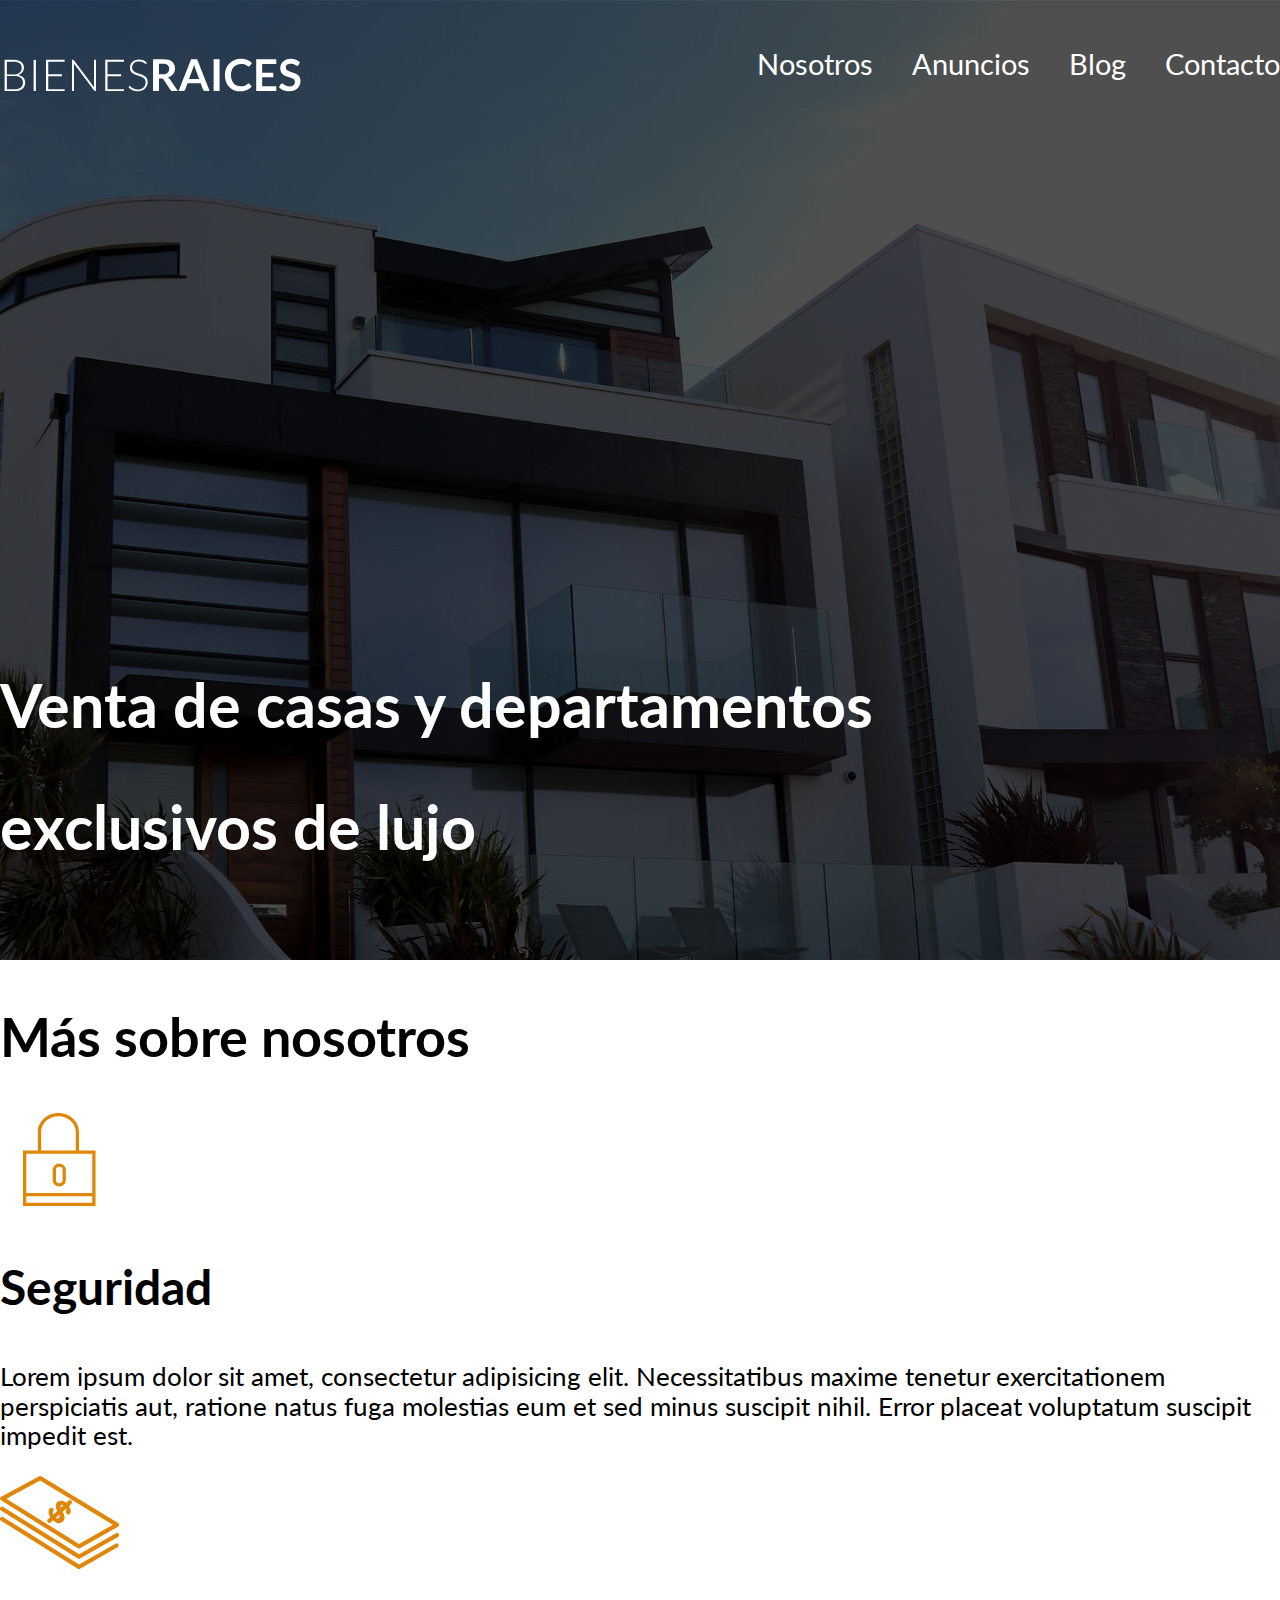
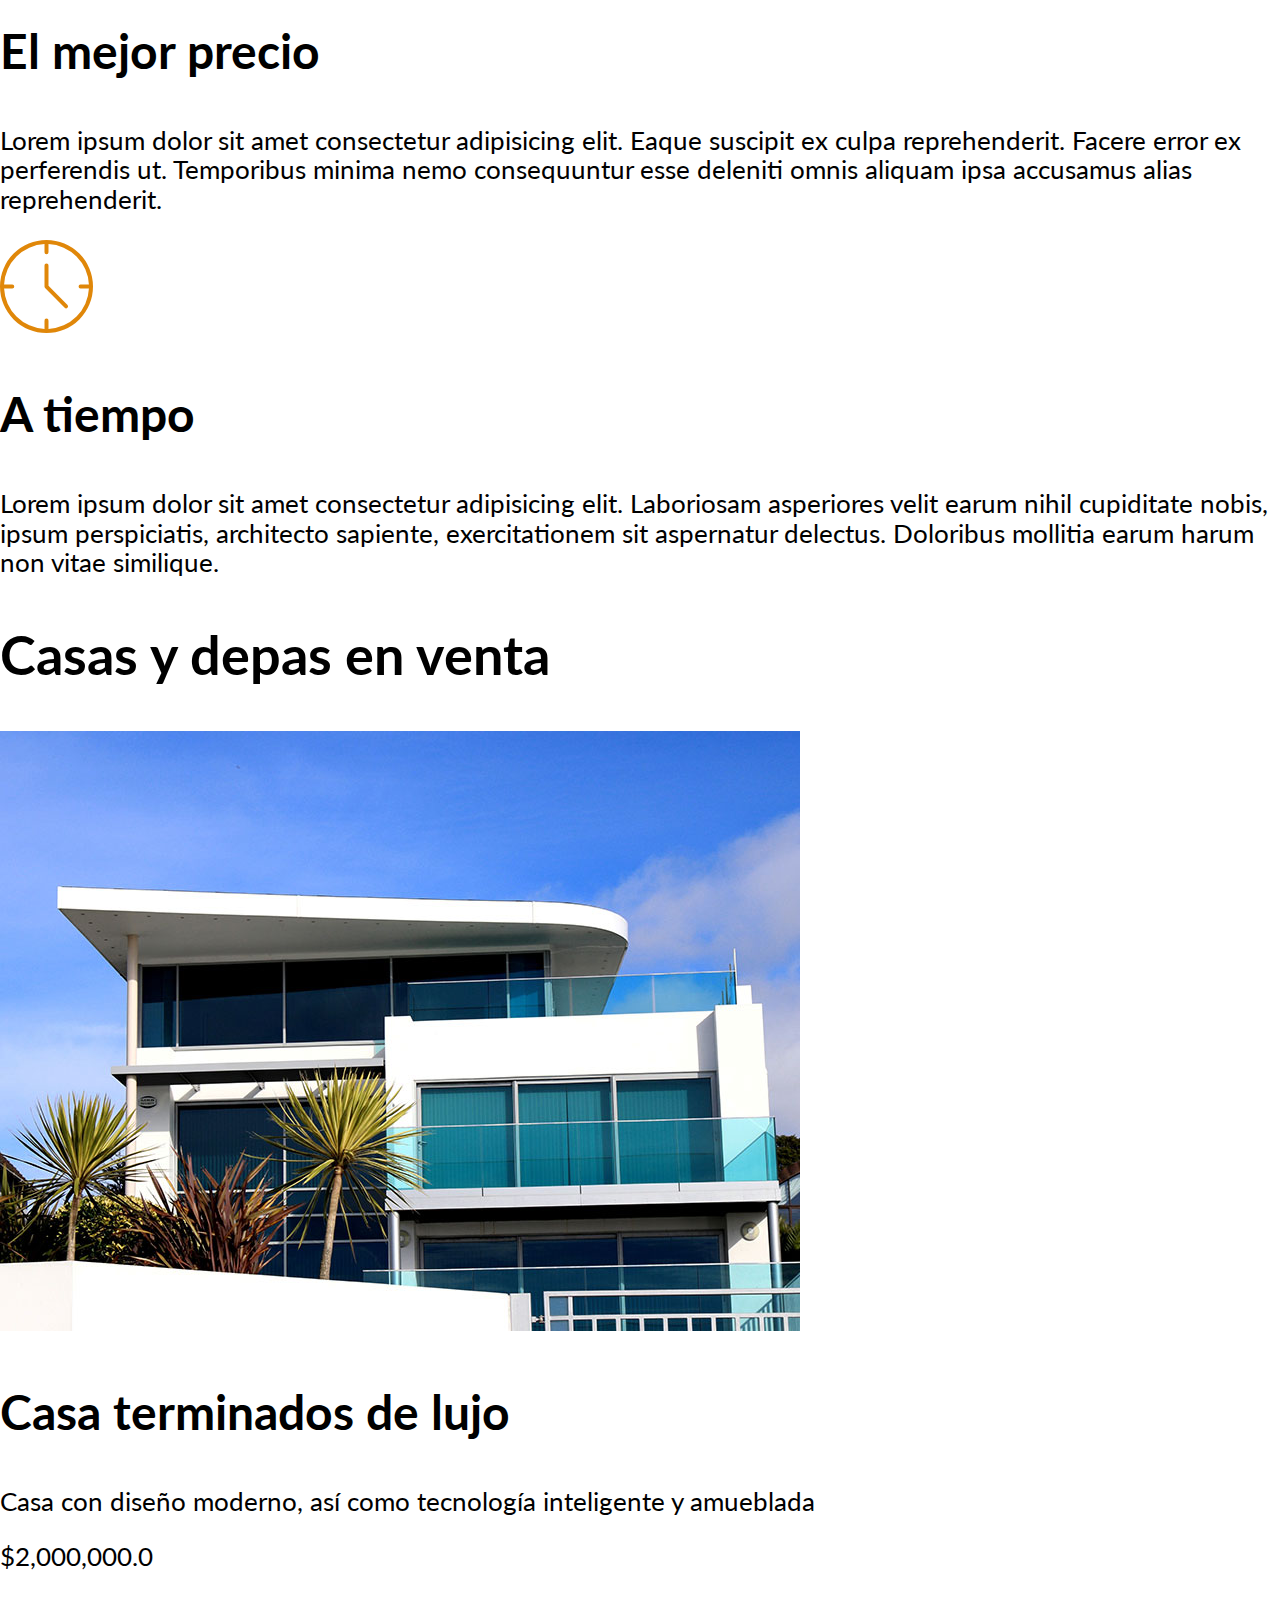
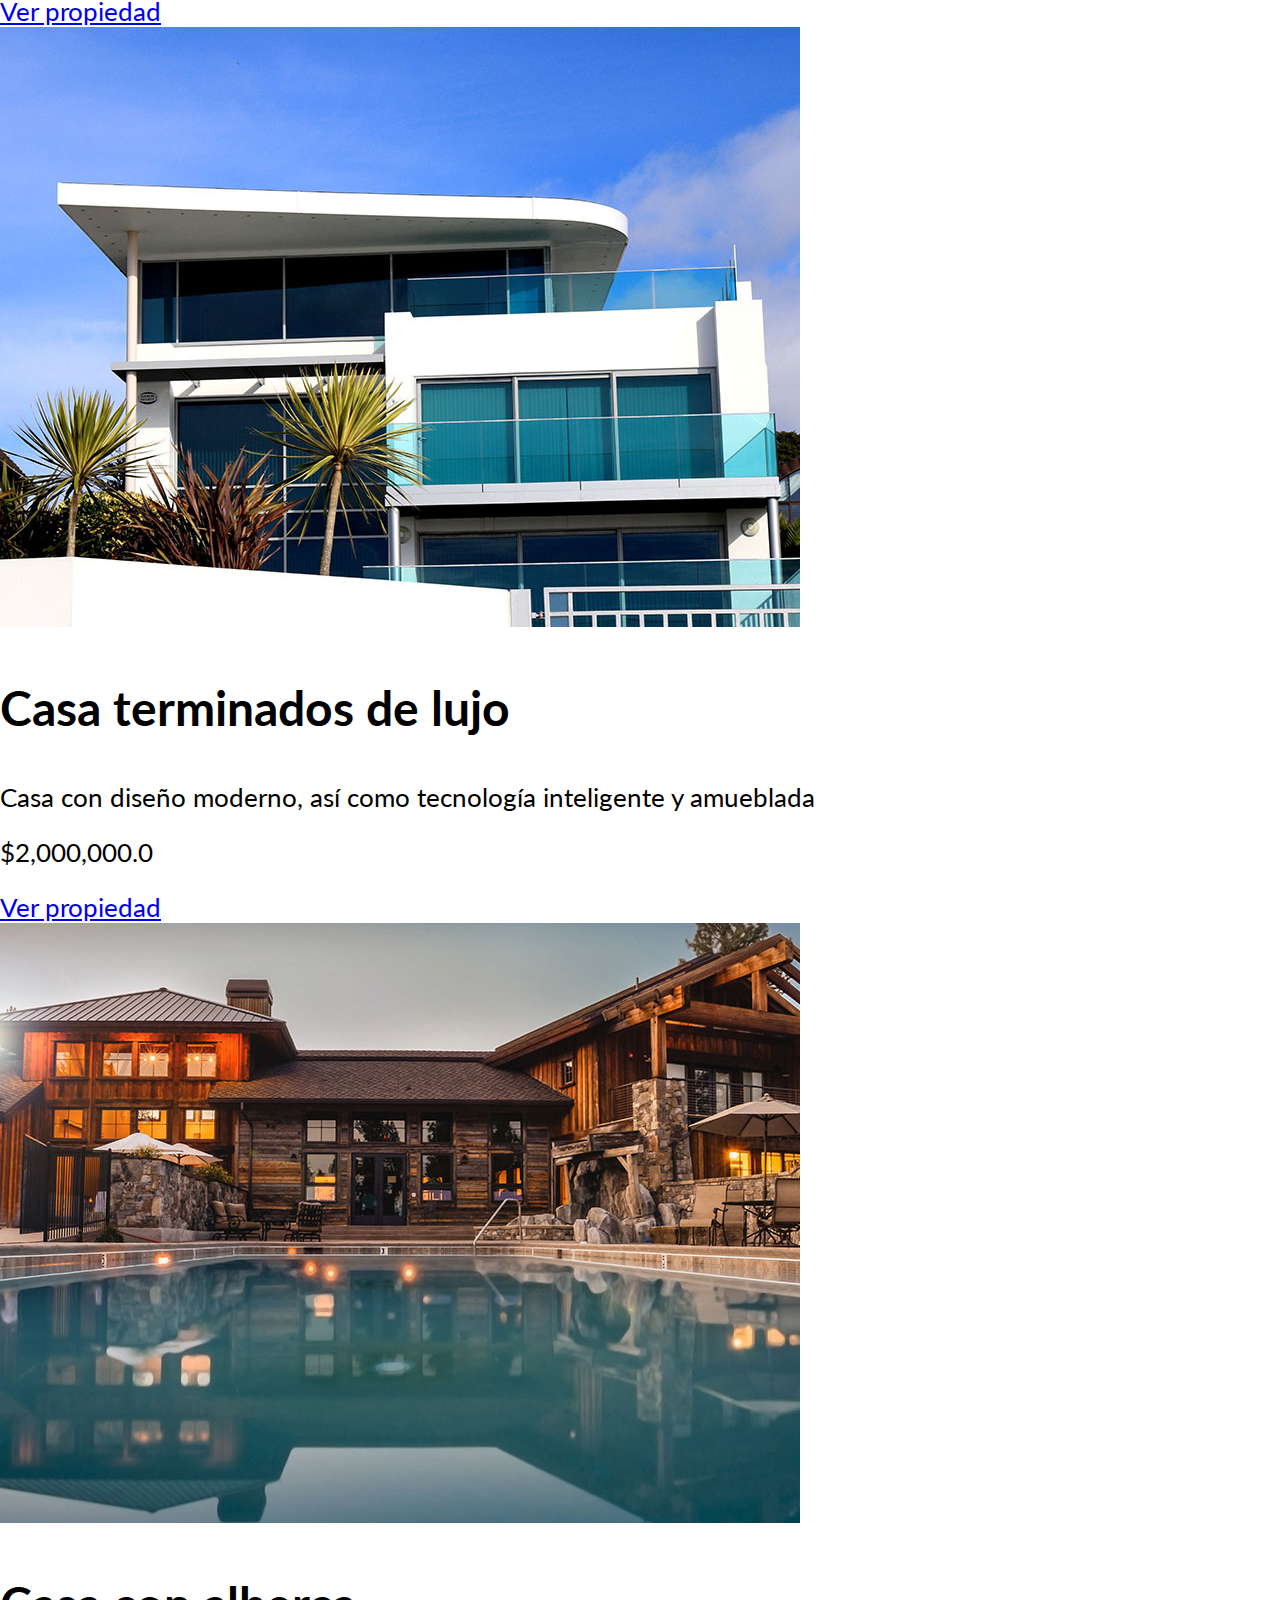
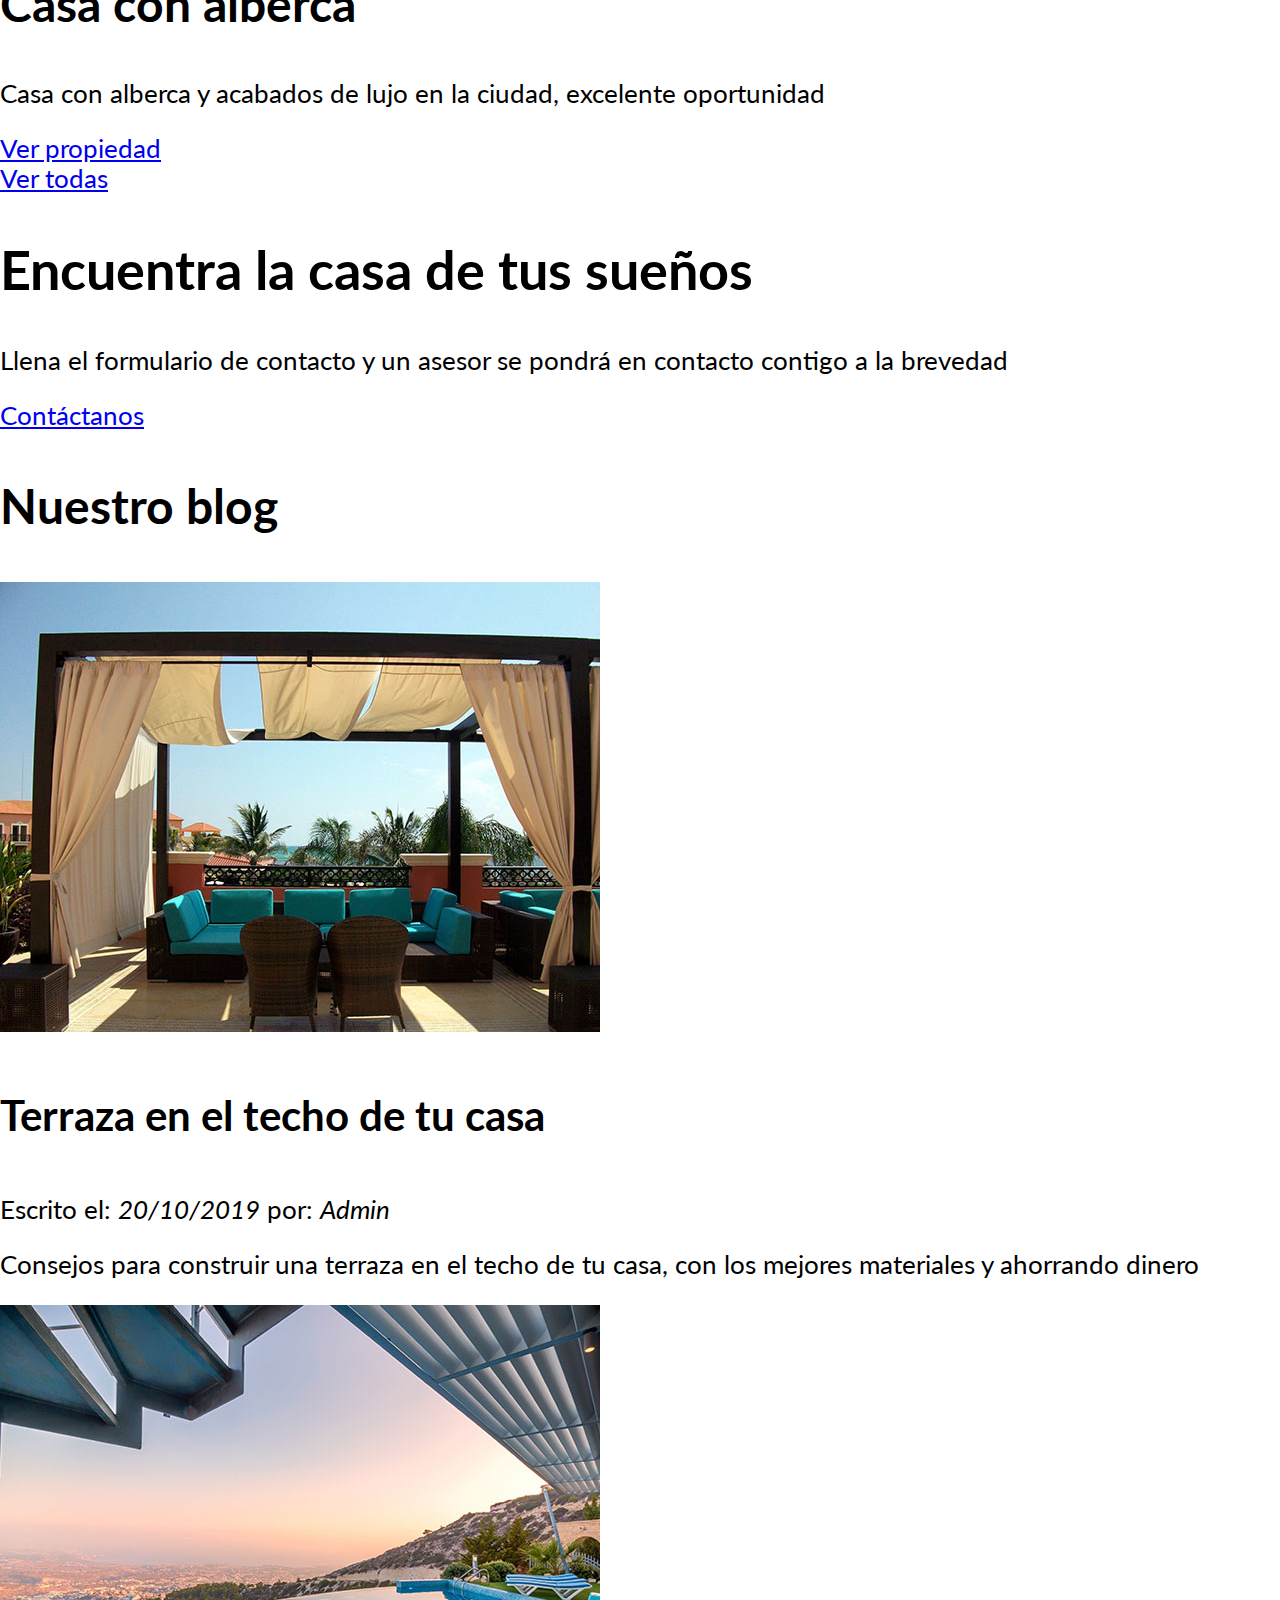
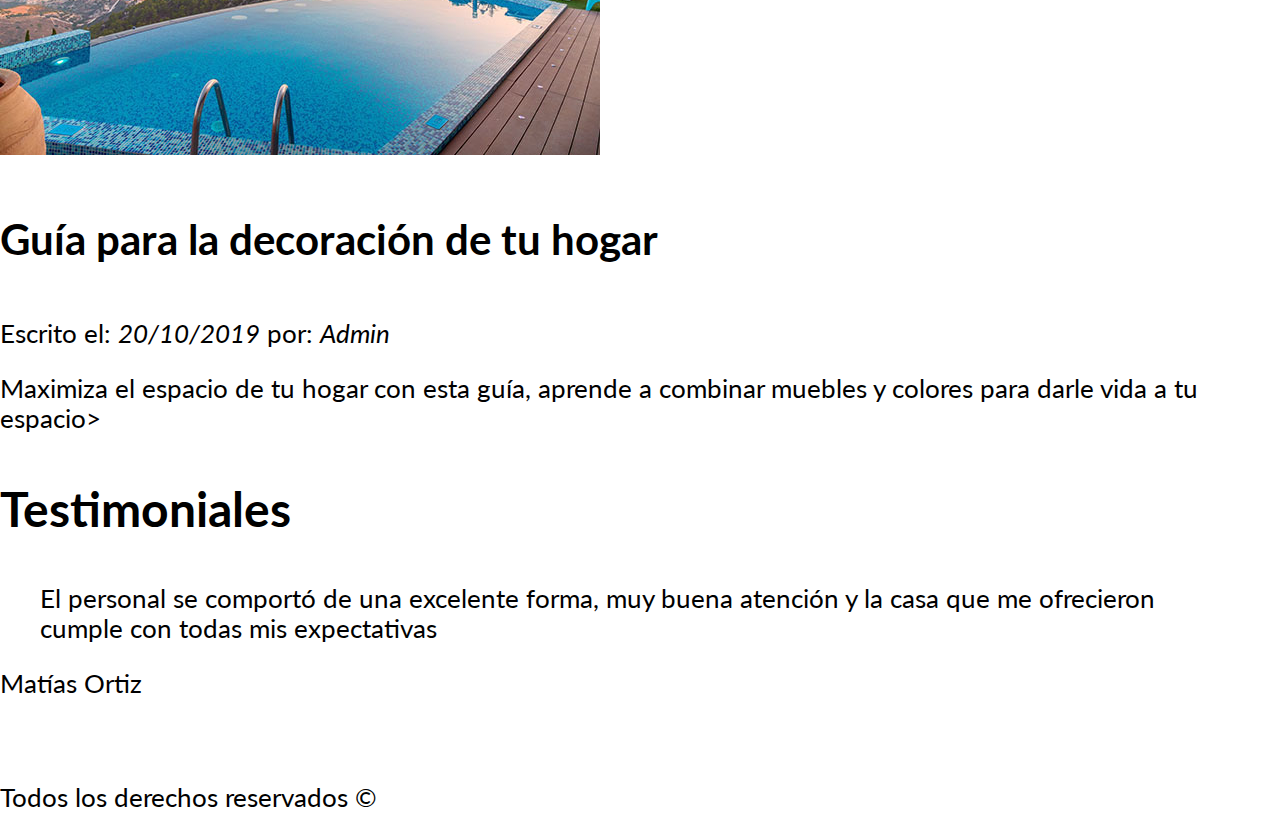
<file: index.html>
<!DOCTYPE html>
<html lang="en">
<head>
    <meta charset="UTF-8">
    <meta name="viewport" content="width=device-width, initial-scale=1.0">
    <title>Bienes raíces</title>
    <link href="https://fonts.googleapis.com/css2?family=Lato:wght@300;400;700;900&display=swap" 
    rel="stylesheet">
    <link rel="stylesheet" href="css/normalize.css">
    <link rel="stylesheet" href="css/styles.css">
</head>
<body>

    <header class="site-header inicio">
        <div class="contenedor contenido-header">
            <div class="barra">
                <a href="#">
                    <img src="img/logo.svg" alt="">
                </a>
            
                <nav class="navegacion">
                    <a href="nosotros.html">Nosotros</a>
                    <a href="anuncios.html">Anuncios</a>
                    <a href="blog.html">Blog</a>
                    <a href="contacto.html">Contacto</a>
                </nav>
            </div>
        
            <h1>Venta de casas y departamentos exclusivos de lujo</h1>
        </div>
    </header>

    <section class="contenedor seccion">
        <h2>Más sobre nosotros</h2>

        <div>
            <img src="img/icono1.svg" alt="ícono seguridad">
            <h3>Seguridad</h3>
            <p>Lorem ipsum dolor sit amet, consectetur adipisicing elit. Necessitatibus maxime 
                tenetur exercitationem perspiciatis aut, ratione natus fuga molestias eum et sed 
                minus suscipit nihil. Error placeat voluptatum suscipit impedit est.</p>
        </div>
    
        <div>
            <img src="img/icono2.svg" alt="ícono mejor precio">
            <h3>El mejor precio</h3>
            <p>Lorem ipsum dolor sit amet consectetur adipisicing elit. Eaque suscipit ex 
                culpa reprehenderit. Facere error ex perferendis ut. Temporibus minima 
                nemo consequuntur esse deleniti omnis aliquam ipsa accusamus alias 
                reprehenderit.</p>
        </div>
    
        <div>
            <img src="img/icono3.svg" alt="ícono a tiempo">
            <h3>A tiempo</h3>
            <p>Lorem ipsum dolor sit amet consectetur adipisicing elit. Laboriosam asperiores 
                velit earum nihil cupiditate nobis, ipsum perspiciatis, architecto sapiente, 
                exercitationem sit aspernatur delectus. Doloribus mollitia earum harum non 
                vitae similique.</p>
        </div>
    </section>

    <section>
        <main>
            <h2>Casas y depas en venta</h2>

            <div>
                <img src="img/anuncio2.jpg" alt="casa de lujo">
                <h3>Casa terminados de lujo</h3>
                <p>Casa con diseño moderno, así como tecnología inteligente y amueblada</p>
                <p>$2,000,000.0</p>
                <a href="#">Ver propiedad</a>
            </div>
        
            <div>
                <img src="img/anuncio2.jpg" alt="casa de lujo">
                <h3>Casa terminados de lujo</h3>
                <p>Casa con diseño moderno, así como tecnología inteligente y amueblada</p>
                <p>$2,000,000.0</p>
                <a href="#">Ver propiedad</a>
            </div>
        
            <div>
                <img src="img/anuncio3.jpg" alt="casa con alberca">
                <h3>Casa con alberca</h3>
                <p>Casa con alberca y acabados de lujo en la ciudad, excelente oportunidad</p>
                <a href="#">Ver propiedad</a>
            </div>
        
            <a href="#">Ver todas</a>
        </main>
    </section>

    <section>
        <h2>Encuentra la casa de tus sueños</h2>
        <p>Llena el formulario de contacto y un asesor se pondrá en contacto contigo a la brevedad</p>
        <a href="#">Contáctanos</a>
    </section>

    <section>
        <h3>Nuestro blog</h3>

        <div>
            <img src="img/blog1.jpg" alt="entrada de blog">
            <h4>Terraza en el techo de tu casa</h4>
            <p>Escrito el: <em>20/10/2019</em> por: <em>Admin</em> </p>
            <p>Consejos para construir una terraza en el techo de tu casa, con los mejores
                materiales y ahorrando dinero</p>
        </div>
        
        <div>
            <img src="img/blog2.jpg" alt="entrada de blog">
            <h4>Guía para la decoración de tu hogar</h4>
            <p>Escrito el: <em>20/10/2019</em> por: <em>Admin</em> </p>
            <p>Maximiza el espacio de tu hogar con esta guía, aprende a combinar muebles y colores
                para darle vida a tu espacio></p>
        </div>
    
        <div>
            <h3>Testimoniales</h3>
            <blockquote>El personal se comportó de una excelente forma, muy buena atención y la casa
                que me ofrecieron cumple con todas mis expectativas</blockquote>
                <p>Matías Ortiz</p>
        </div>
    </section>

    <footer>
        <nav class="navegacion">
            <a href="nosotros.html">Nosotros</a>
            <a href="anuncios.html">Anuncios</a>
            <a href="blog.html">Blog</a>
            <a href="contacto.html">Contacto</a>
        </nav>
        <p>Todos los derechos reservados ©</p>
    </footer>

</body>
</html>
</file>
<file: css/styles.css>
body{
    font-family: 'Lato', sans-serif;
    font-size: 1.6rem; /* 1 rem es 10 px en una pantalla normal */
}

/** Globales **/
.contenedor{
    max-width: 120rem; /*ancho de la imagen es a lo más 1200px */
    margin: 0 auto 0 auto; /* valores: arriba, derecha, abajo, izquierda */
}

h1{
    font-size: 3.8rem;
}
h2{
    font-size: 3.4rem;
}
h3{
    font-size: 3rem;
}
h4{
    font-size: 2.6rem;
}
/** Globales **/

/** Utilidades **/
.seccion{
    margin-top: 2rem;
    margin-bottom: 2rem;
}
/** Utilidades **/

.site-header.inicio{
    background: url(../img/header.jpg); /* deja como fondo la imagen o color */
    background-position: center center; /* sirve para hacer que la imagen se cargue desde una 
                                        posición. Valores: (arrriba/abajo) y (izquierda/derecha) */
    background-size: cover; /* hace que la imagen cubra todo el espacio del contenedor */
    height: 100vh; /* alto de la imagen es 100% de la pantalla */
    min-height: 60rem; /* alto mínimo de la imagen es 600px */
}

.contenido-header{
    height: 100%;
    display: flex;
    flex-direction: column;
    justify-content: space-between; /* deja los items al inicio del contenedor */
}
.contenido-header h1{
    color:  white;
    padding-bottom: 2rem;
    max-width: 70rem;
    line-height: 2; /* line-height es el tamaño del interlineado */
}
.barra{
    display: flex;
    justify-content: space-between;
    /* justify-content: space-around; hace que los elementos dejen un espacio más grande al 
    rededor del centro que al rededor de ellos y el margen*/
    /* justify-content: space-evenly; deja un espacio igual entre los elementos y el margen */
    /* justify-content: space-between; deja un espacio igual entre los elemtentos sin considerar 
    el margen */
    padding-top: 3rem; /* separación entre elementos del contenedor */
    /* margin-top: 30px; separación entre un elemento y el contenedor */
    align-content: center; /* hace que los elementos más pequeños queden a la altura del centro
                            de los elementos más grandes */
    flex-direction: row;
    /* si flex-direction: row; , entonces justify-content sirve para modificar 
    los espacios entre los item horizontalmente */
    /* si flex-direction: column; , entonces justify-content sirve para modificar 
    los espacios entre los item verticalmente */
    /* si flex-direction: row; , align-content sirve para modificar los espacios 
    entre los item verticalmente */
    /* si flex-direction: column; , align-content sirve para modificar los espacios 
    entre los item horizontalmente */

}

.navegacion a{
    color: white; /* hace que el texto sea blanco */
    /* color: #ffffff; es el color blanco pero es sacado de un colorpicker */
    /* color: rgba(255,255,255,1); es el color blanco con transparencia 1 (va entre 1 a 0 donde
    0 es completamente transparente) */
    text-decoration: none; /* quita las lineas que se ponen a un texto cuando es link */
    font-size: 1.8rem; /* fija el tamaño de letra del texto a 18 px */
    margin-right: 2rem; /* deja un margen de 20 px a la derecha de cada elemento en 
                        el contenedor*/
}
.navegacion a:last-of-type{ /*selecciona el último elemento entre los elementos a del contenedor 
                            de clase navegación */
    margin-right: 0px; /* tiene un margen de 0 px a la derecha*/
}
.navegacion a:hover{ /* selecciona los elementos que tienen al mouse por encima */
    color: greenyellow;
}
/* .navegacion a:first-of-type{ selecciona al primer elemento entre los elementos a del contenedor
de clase navegación
} */
</file>
